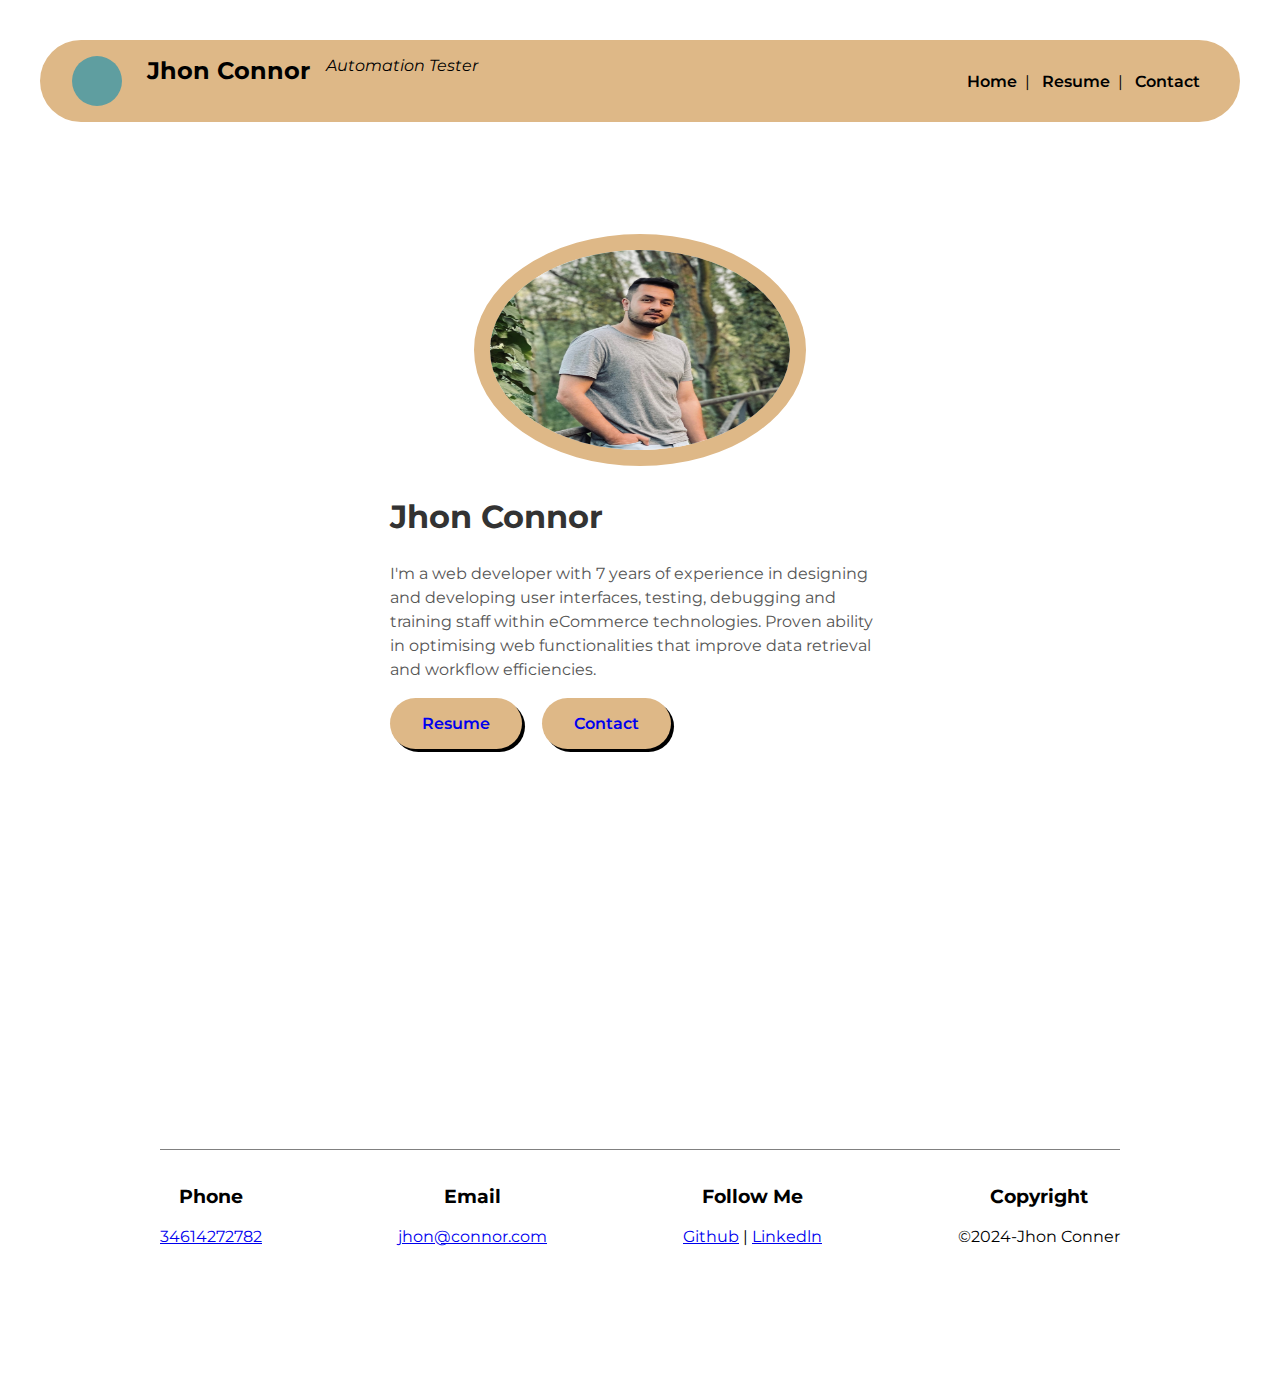
<file: index.html>
<!DOCTYPE html>
<html lang="en">
<head>
    <meta charset="UTF-8">
    <meta name="viewport" content="width=device-width, initial-scale=1.0">
    <link rel="stylesheet"
      href="https://fonts.googleapis.com/css2?family=Montserrat:wght@100;200;300;400;500;600;700;800;900&display=swap" />
    <title>Jhon Connor | Profile page</title>
    <link rel="stylesheet" href="./css/resume-style.css">
</head>
<body>
    <header>
        <div class="title">
            
            <span></span>
            <h2>Jhon Connor</h2>
            <em>Automation Tester</em>
        
         </div>

         <nav >
            <a href="index.html">Home</a>|
            <a href="resume.html" target="_blank">Resume</a>|
            <a href="contact.html " target="_blank">Contact</a>
         </nav>
    </header>

    <main class="home">
        <div class="profile-pic">
            <img src="./img/Hasibullah Kaleem.jpg" alt="Profile photo">
        </div>
        <div class="description">
            <h2>Jhon Connor</h2>

            <p>
                I'm a web developer with 7 years of experience in designing and developing user interfaces, testing, debugging and training staff within eCommerce technologies. Proven ability
                 in optimising web functionalities that improve data retrieval and workflow efficiencies.
            </p>
            <div class="button">
                <a href="resume.html" target="_blank">Resume</a>
                <a href="contact.html">Contact</a>
            </div>
        </div>
        
        <footer>
            <div>
                <h3>Phone</h3>
                <p><a href="tel:+34614272782">34614272782</a></p>
            </div>
            <div>
                <h3>Email</h3>
                <p><a href="mailto: jhon@connor.com">jhon@connor.com</a></p>
    
            </div>
            <div>
                <h3>Follow Me</h3>
                <p>
                    <a href="https://www.github.com" target="_blank">Github</a> |
                    <a href="https://www.likedln.com" target="_blank">Linkedln</a>
                </p>
            </div>
    
            <div>
                <h3>Copyright</h3>
                <p>&copy;2024-Jhon Conner</p>
            </div>
            
        </footer>   
    
    </main>

    
    
</body>
</html>
</file>
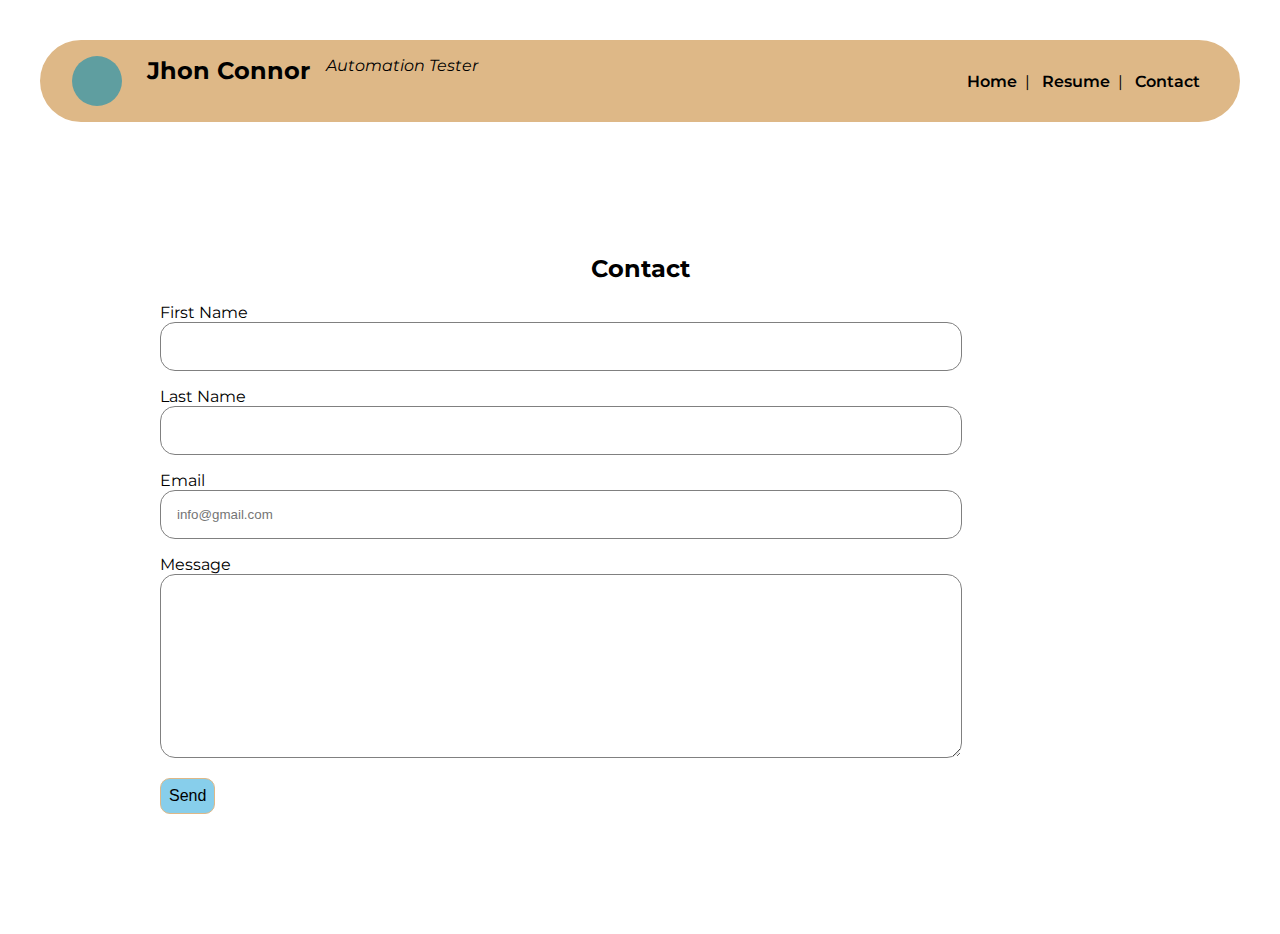
<file: contact.html>
<!DOCTYPE html>
<html lang="en">
<head>
    <meta charset="UTF-8">
    <meta name="viewport" content="width=device-width, initial-scale=1.0">
    <link rel="stylesheet"
      href="https://fonts.googleapis.com/css2?family=Montserrat:wght@100;200;300;400;500;600;700;800;900&display=swap" />
    <title>Jhon Connor | Contact</title>
    <link rel="stylesheet" href="./css/resume-style.css">
</head>
<body>
    <header>
        <div class="title">
            
            <span></span>
            <h2>Jhon Connor</h2>
            <em>Automation Tester</em>
        
         </div>

         <nav >
            <a href="index.html">Home</a>|
            <a href="resume.html" target="_blank">Resume</a>|
            <a href="contact.html">Contact</a>
         </nav>
    </header>

    <main>
        <h2>Contact</h2>
        <form action="https://formsubmit.co/hasibullah.kaleem@gmail.com" method="POST">

            <div class="form-row">
                <label for="firstName">First Name</label>
                <input type="text" name="firstName" id="firstName" required>
            </div>
            <div class="form-row">
                <label for="lastName">Last Name</label>
                <input type="text" name="lastName" id="lastName" required>
            </div>
            <div class="form-row">
                <label for="email">Email</label>
                <input type="email" name="email" id="email" required placeholder="info@gmail.com">
            </div>
            <div class="form-row">
                <label for="">Message</label>
                <textarea name="message" id="message" rows="10" cols="10"></textarea>
            </div>
            <button>Send</button>
            
            



        </form>
    </main>
</file>
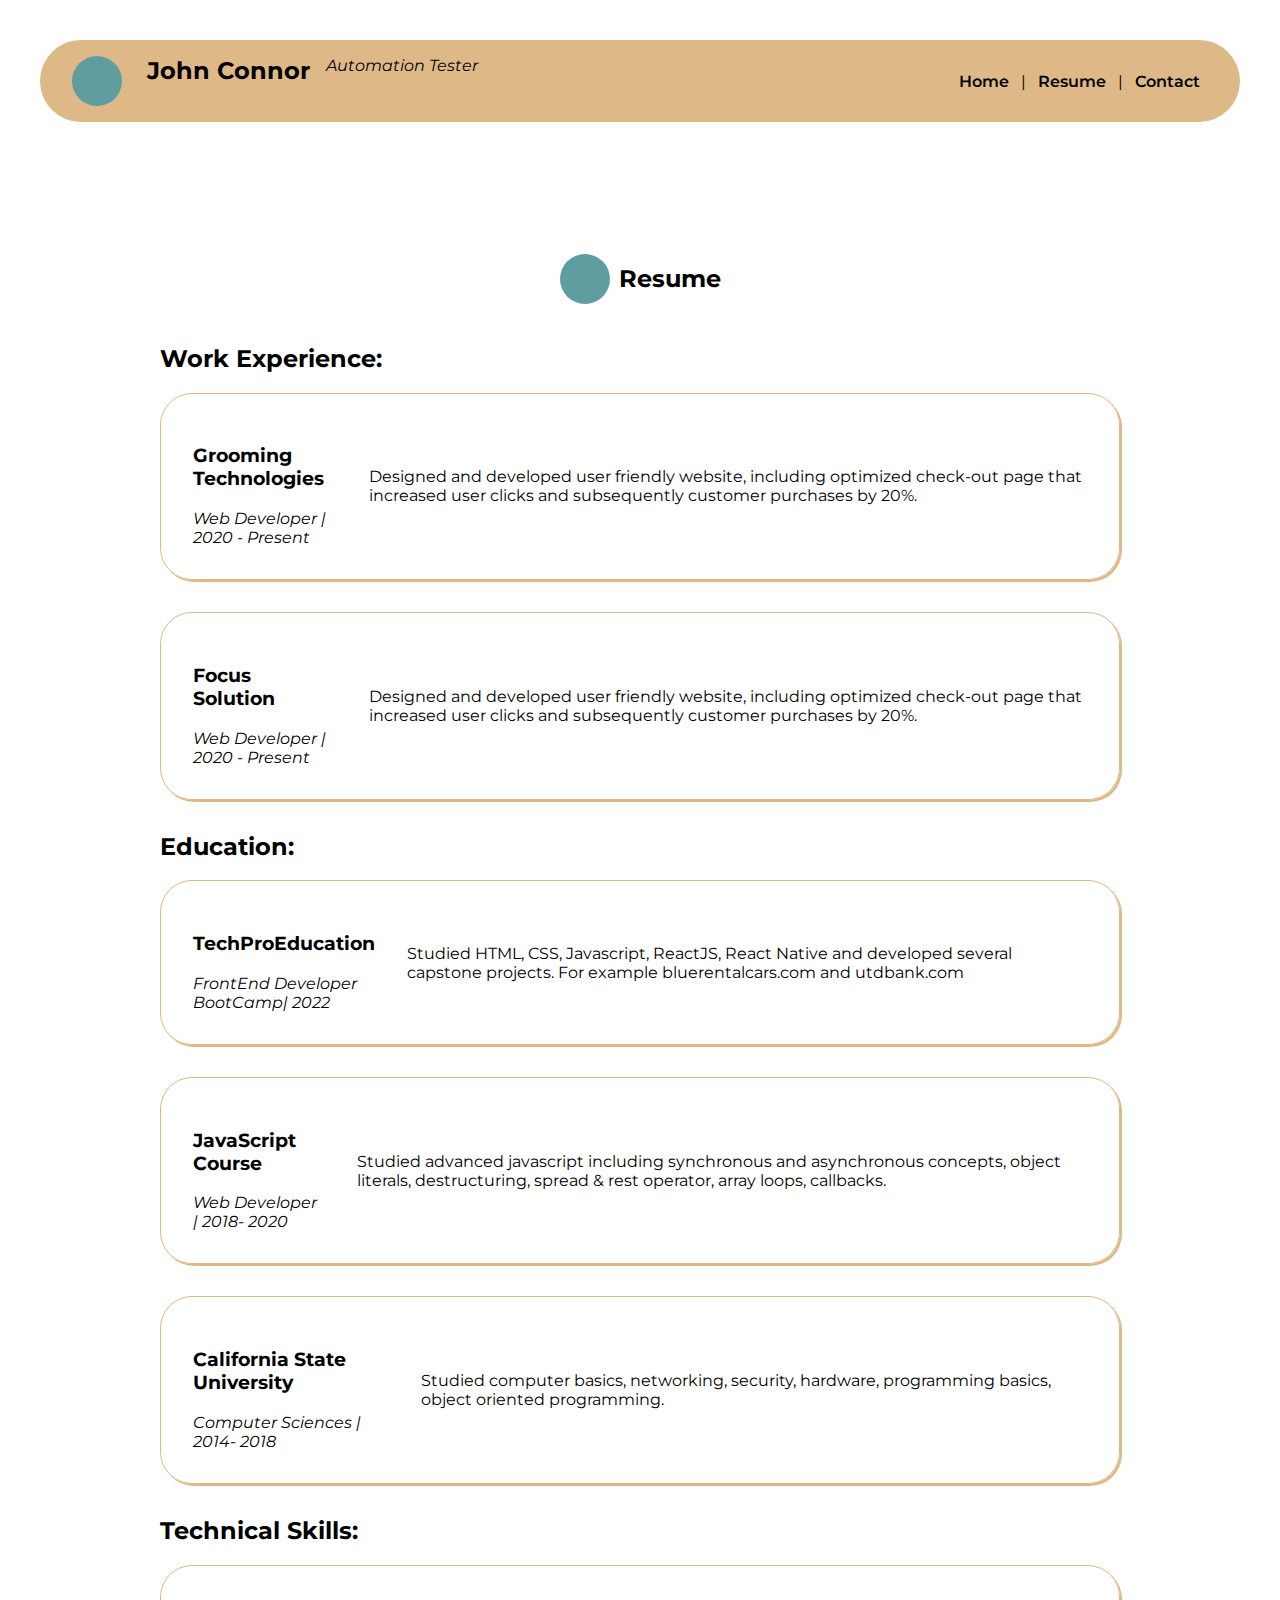
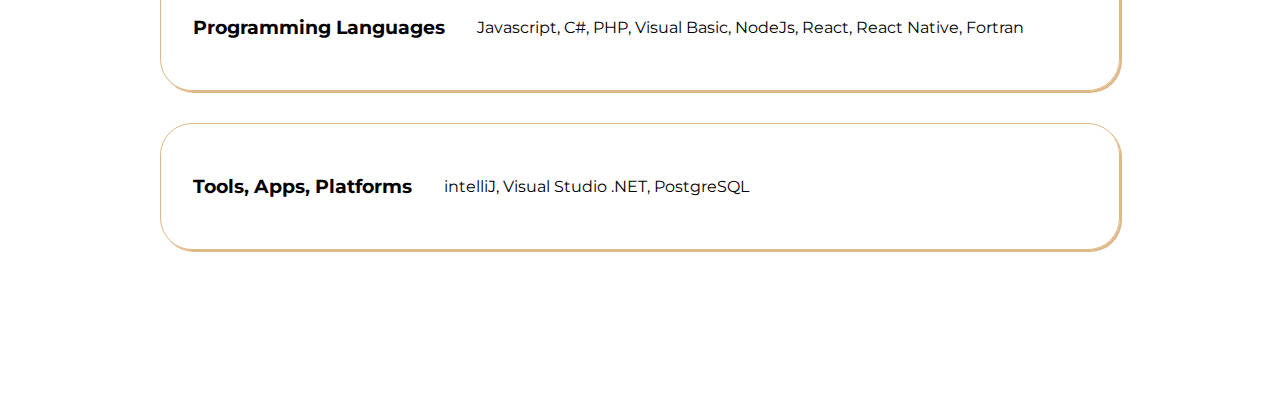
<file: resume.html>
<!DOCTYPE html>
<html lang="en">
<head>
    <meta charset="UTF-8">
    <meta name="viewport" content="width=device-width, initial-scale=1.0">
    <link rel="preconnect" href="https://fonts.googleapis.com" />
    <link rel="preconnect" href="https://fonts.gstatic.com" crossorigin />
    <link rel="stylesheet"
      href="https://fonts.googleapis.com/css2?family=Montserrat:wght@100;200;300;400;500;600;700;800;900&display=swap" />
    <title>Resume | John Connor</title>
    <link rel="stylesheet" href="./css/resume-style.css">
</head>



<body>

    <header>
       
        <div class="title" >
            <span></span>
            <h2>John Connor</h2>
            <em>Automation Tester</em>

        </div>

        <nav>
            <a href="index.html" target="_blank">Home</a> |
            <a href="resume.html" target="_blank">Resume</a> |
            <a href="" target="_blank">Contact</a> 
        </nav>

    </header>

    <main>
        <h2><span></span>Resume</h2>

        <section>

            <h2>Work Experience:</h2>

            <div class="card">

                <div class="left">
                    <h3>Grooming Technologies</h3>
                    <em>Web Developer | 2020 - Present</em>

                </div>

                <div class="right">
                    Designed and developed user friendly website, including optimized check-out page that increased user clicks and subsequently customer purchases by 20%.
                </div>

            </div>


            <div class="card">

                <div class="left">
                    <h3>Focus Solution</h3>
                    <em>Web Developer | 2020 - Present</em>

                </div>

                <div class="right">
                    Designed and developed user friendly website, including optimized check-out page that increased user clicks and subsequently customer purchases by 20%.
                </div>

            </div>

            <h2>Education:</h2>

            <div class="card">

                <div class="left">
                    <h3>TechProEducation</h3>
                    <em>FrontEnd Developer BootCamp| 2022</em>

                </div>

                <div class="right">
                    Studied HTML, CSS, Javascript, ReactJS, React Native and developed several capstone projects. For example bluerentalcars.com and utdbank.com
                </div>

            </div>
            <div class="card">

                <div class="left">
                    <h3>JavaScript Course</h3>
                    <em>Web Developer | 2018- 2020</em>

                </div>

                <div class="right">
                    Studied advanced javascript including synchronous and asynchronous concepts, object literals, destructuring, spread & rest operator, array loops, callbacks.
                </div>

            </div>

            <div class="card">

                <div class="left">
                    <h3>California State University</h3>
                    <em>Computer Sciences | 2014- 2018</em>

                </div>

                <div class="right">
                    Studied computer basics, networking, security, hardware, programming basics, object oriented programming.
                </div>

            </div>

            <h2>Technical Skills:</h2>
            <div class="card">

                <div class="left">
                    <h3>Programming Languages</h3>

                </div>

                <div class="right">
                    Javascript, C#, PHP, Visual Basic, NodeJs, React, React Native, Fortran
                </div>

            </div>

            <div class="card">

                <div class="left">
                    <h3>Tools, Apps, Platforms</h3>

                </div>

                <div class="right">
                    intelliJ, Visual Studio .NET, PostgreSQL
                </div>

            </div>


           



        </section>



    </main>



    
</body>
</html>
</file>
<file: css/resume-style.css>
body{

    font-family: "Montserrat", sans-serif;
    padding: 2rem;
 
}

header{
    display: flex;
    flex-direction: row;
    justify-items: center;
    justify-content: space-between;
    align-items: center;
    background-color: burlywood;
    border-radius: 5rem;
    padding: 1rem 2rem;
    flex-wrap: wrap;
    margin-bottom: 2rem;
}

.title{
    display: flex;
    justify-items: center;
    gap: 1rem;
}

header h2{
    margin: 0;
    display: inline;
}

.title span{
    width: 50px;
    height: 50px;
    background-color: cadetblue;
    border-radius: 50%;
    display: inline-block;
} 

.title h2 {
    margin: 0;
    font-weight: 700;
}


.title em {
    font-style: italic;
    color: black
}


header nav a{
    text-decoration: none;
    font-weight: 600;
    color: black;
    margin: 0 0.5rem;
}

header nav a:hover{
    color: cadetblue;
}

main{
    display: flex;
    flex-direction: column;
    align-items: center;
    padding: 5rem 10%;
}

.profile {
    display: flex;
    align-items: center;
    gap: 2rem;
    text-align: left;
}


main .profile-pic img{
    width: 300px;
    height: 200px;
    border-radius: 50%;
    /* overflow: hidden; */
    border: 1rem solid burlywood;
}

.description h2 {
    font-size: 2rem;
    font-weight: 700;
    color: #333;
}

.description p {
    max-width: 500px;
    line-height: 1.5;
    color: #555;
}

.buttons {
    margin-top: 1rem;
}



.button a{
    display: inline-block;
    background-color: burlywood;
    padding: 1rem 2rem;
    border-radius: 5rem;
    text-decoration: none;
    font-weight: 600;
    box-shadow: 3px 3px black;
    margin-right:  1rem;
    cursor: pointer;
}

.button a:hover{
    /* color: cadetblue; */

    background-color: cadetblue;
    color: white;
}

footer{
    display: flex;
    justify-content: space-between;
    border-top: 1px solid gray;
    flex-wrap: wrap;
    margin-top: 400px;
    padding-top: 1rem;
    width: 100%;
    text-align: center;
}

h2{
    display: flex;
    justify-items: center;
    align-items: center;
}

.card{
    display: flex;
    align-items: center;
    border: 1px solid burlywood;
    border-radius: 2rem;
    gap: 2rem;
    padding: 2rem;
    margin-bottom: 2rem;
    box-shadow: 2px 2px burlywood;
    /* flex-wrap: nowrap;
    overflow-wrap: break-word; */

}

span{
    width: 50px;
    height: 50px;
    background-color: cadetblue;
    border-radius: 50%;
    display: inline-block;
    margin-right: 9px;
} 
.form-row{
    margin-bottom: 1rem;

}
label{
    display: block;
}
form{
    width: 100%;
    
}
input , textarea{
    width: 80%;
    padding: 1rem;
    border: 1px solid gray;
    border-radius: 15px;
    
}
button{
    padding: 0.5rem;
    border-radius: 10px;
    border: 1px solid burlywood;
    background-color: skyblue;
    font-size: 1rem;
    
}
</file>
